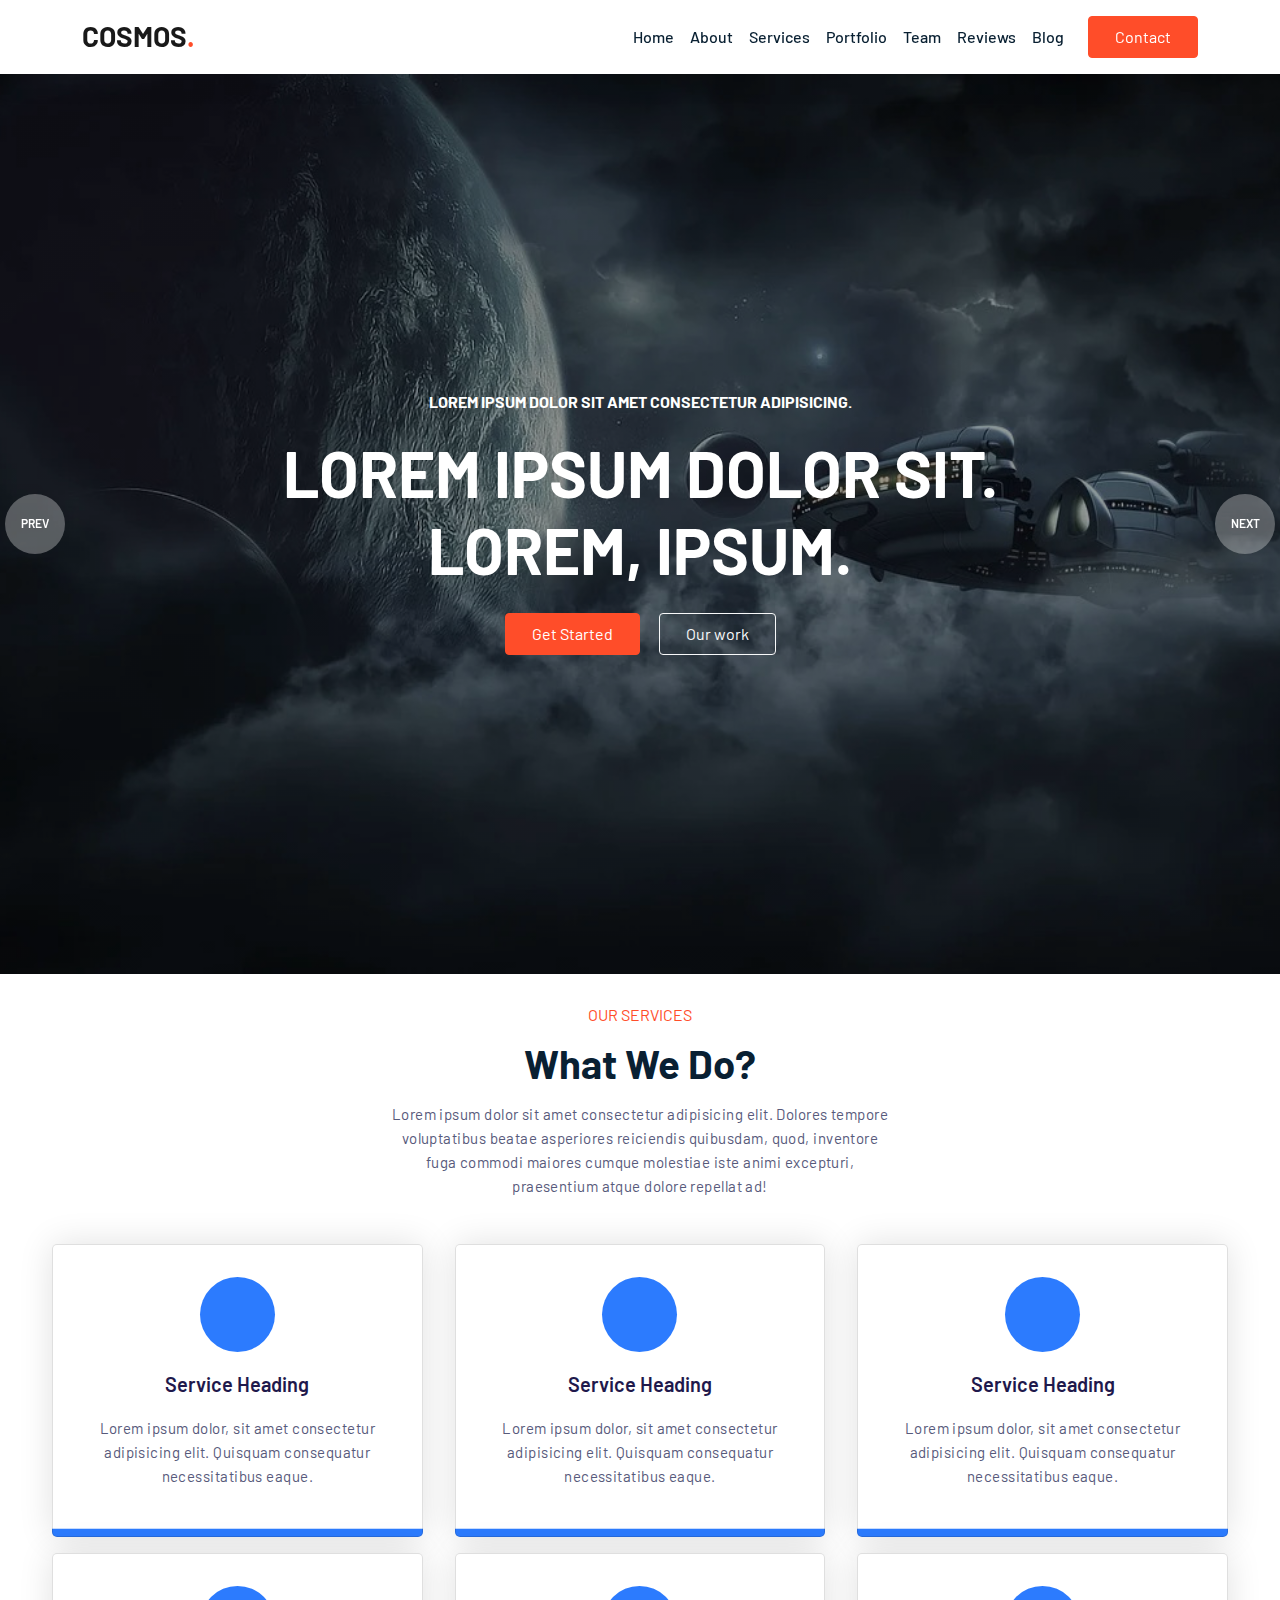
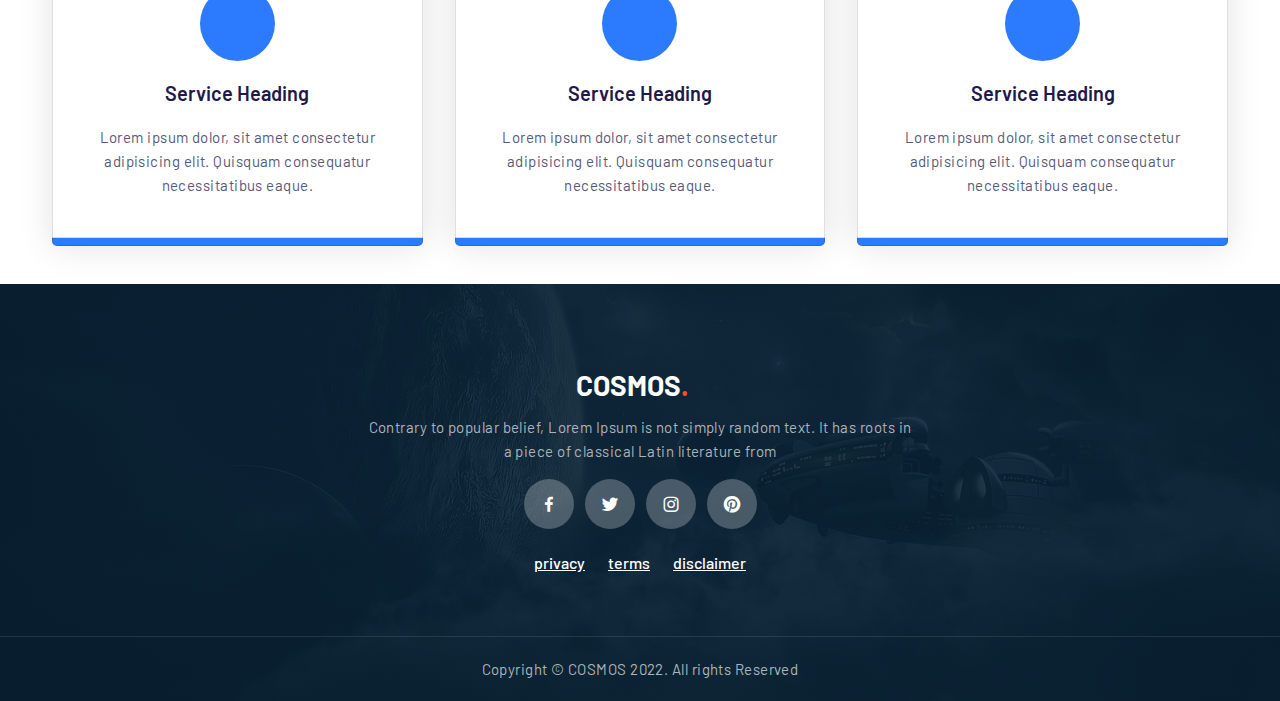
<file: service.html>
<!DOCTYPE html>
<html lang="en">
<head>
  <meta charset="UTF-8">
  <meta http-equiv="X-UA-Compatible" content="IE=edge">
  <meta name="viewport" content="width=device-width, initial-scale=1.0">
   <!-- Bootstrap CSS -->
   <link rel="stylesheet" href="css/bootstrap.min.css" />
   <link rel="stylesheet" href="css/owl.carousel.min.css" />
   <link rel="stylesheet" href="css/owl.theme.default.min.css" />
   <link
     href="https://unpkg.com/boxicons@2.1.1/css/boxicons.min.css"
     rel="stylesheet"
   />
   <link rel="stylesheet" href="css/style.css" />
  <title>Services</title>
</head>
<body>
 
   <!-- NAVBAR -->
   <nav class="navbar navbar-expand-lg navbar-light bg-white sticky-top">
    <div class="container">
      <a class="navbar-brand" href="#">COSMOS<span class="dot">.</span></a>
      <button
        class="navbar-toggler"
        type="button"
        data-bs-toggle="collapse"
        data-bs-target="#navbarNav"
        aria-controls="navbarNav"
        aria-expanded="false"
        aria-label="Toggle navigation"
      >
        <span class="navbar-toggler-icon"></span>
      </button>
      <div class="collapse navbar-collapse" id="navbarNav">
        <ul class="navbar-nav ms-auto">
          <li class="nav-item">
            <a class="nav-link" href="index.html">Home</a>
          </li>
          <li class="nav-item">
            <a class="nav-link" href="abut.php">About</a>
          </li>
          <li class="nav-item">
            <a class="nav-link" href="service.html">Services</a>
          </li>
          <li class="nav-item">
            <a class="nav-link" href="#portfolio">Portfolio</a>
          </li>
          <li class="nav-item">
            <a class="nav-link" href="#team">Team</a>
          </li>
          <li class="nav-item">
            <a class="nav-link" href="#reviews">Reviews</a>
          </li>
          <li class="nav-item">
            <a class="nav-link" href="#blog">Blog</a>
          </li>
        </ul>
        <a
          href="#"
          data-bs-toggle="modal"
          data-bs-target="#exampleModal"
          class="btn btn-brand ms-lg-3"
          >Contact</a
        >
      </div>
    </div>
  </nav>

  <div class="owl-carousel owl-theme hero-slider">
    <div class="slide slide1">
      <div class="container">
        <div class="row">
          <div class="col-12 text-center text-white">
            <h6 class="text-white text-uppercase">
              Lorem ipsum dolor sit amet consectetur adipisicing.
            </h6>
            <h1 class="display-3 my-4">
              Lorem ipsum dolor sit.<br />Lorem, ipsum.
            </h1>
            <a href="#" class="btn btn-brand">Get Started</a>
            <a href="#" class="btn btn-outline-light ms-3">Our work</a>
          </div>
        </div>
      </div>
    </div>
    <div class="slide slide2">
      <div class="container">
        <div class="row">
          <div class="col-12 col-lg-10 offset-lg-1 text-white">
            <h6 class="text-white text-uppercase">Lorem ipsum dolor sit.</h6>
            <h1 class="display-3 my-4">Lorem, ipsum. <br />Lorem, ipsum.</h1>
            <a href="#" class="btn btn-brand">Get Started</a>
            <a href="#" class="btn btn-outline-light ms-3">Our work</a>
          </div>
        </div>
      </div>
    </div>
  </div>

    <!--servise-->
    <section>
      <div class="row">
        <div class="col-12">
          <div class="intro">
            <h6>Our Services</h6>
            <h1>What We Do?</h1>
            <p class="mx-auto">
              Lorem ipsum dolor sit amet consectetur adipisicing elit. Dolores
              tempore voluptatibus beatae asperiores reiciendis quibusdam,
              quod, inventore fuga commodi maiores cumque molestiae iste animi
              excepturi, praesentium atque dolore repellat ad!
            </p>
          </div>
        </div>
      </div>
      <div class="row">
        <div class="column">
          <div class="card">
            <div class="icon-wrapper">
              <i class="fas fa-hammer"></i>
            </div>
            <h3>Service Heading</h3>
            <p>
              Lorem ipsum dolor, sit amet consectetur adipisicing elit. Quisquam
              consequatur necessitatibus eaque.
            </p>
          </div>
        </div>
        <div class="column">
          <div class="card">
            <div class="icon-wrapper">
              <i class="fas fa-brush"></i>
            </div>
            <h3>Service Heading</h3>
            <p>
              Lorem ipsum dolor, sit amet consectetur adipisicing elit. Quisquam
              consequatur necessitatibus eaque.
            </p>
          </div>
        </div>
        <div class="column">
          <div class="card">
            <div class="icon-wrapper">
              <i class="fas fa-wrench"></i>
            </div>
            <h3>Service Heading</h3>
            <p>
              Lorem ipsum dolor, sit amet consectetur adipisicing elit. Quisquam
              consequatur necessitatibus eaque.
            </p>
          </div>
        </div>
        <div class="column">
          <div class="card">
            <div class="icon-wrapper">
              <i class="fas fa-truck-pickup"></i>
            </div>
            <h3>Service Heading</h3>
            <p>
              Lorem ipsum dolor, sit amet consectetur adipisicing elit. Quisquam
              consequatur necessitatibus eaque.
            </p>
          </div>
        </div>
        <div class="column">
          <div class="card">
            <div class="icon-wrapper">
              <i class="fas fa-broom"></i>
            </div>
            <h3>Service Heading</h3>
            <p>
              Lorem ipsum dolor, sit amet consectetur adipisicing elit. Quisquam
              consequatur necessitatibus eaque.
            </p>
          </div>
        </div>
        <div class="column">
          <div class="card">
            <div class="icon-wrapper">
              <i class="fas fa-plug"></i>
            </div>
            <h3>Service Heading</h3>
            <p>
              Lorem ipsum dolor, sit amet consectetur adipisicing elit. Quisquam
              consequatur necessitatibus eaque.
            </p>
          </div>
        </div>
      </div>
    </section>

<!--footer-->
  <footer>
    <div class="footer-top text-center">
      <div class="container">
        <div class="row justify-content-center">
          <div class="col-lg-6 text-center">
            <h4 class="navbar-brand">COSMOS<span class="dot">.</span></h4>
            <p>
              Contrary to popular belief, Lorem Ipsum is not simply random
              text. It has roots in a piece of classical Latin literature from
            </p>
            <div class="col-auto social-icons">
              <a href="#"><i class="bx bxl-facebook"></i></a>
              <a href="#"><i class="bx bxl-twitter"></i></a>
              <a href="#"><i class="bx bxl-instagram"></i></a>
              <a href="#"><i class="bx bxl-pinterest"></i></a>
            </div>
            <div class="col-auto conditions-section">
              <a href="#">privacy</a>
              <a href="#">terms</a>
              <a href="#">disclaimer</a>
            </div>
          </div>
        </div>
      </div>
    </div>
    <div class="footer-bottom text-center">
      <p class="mb-0">Copyright &#169 COSMOS 2022. All rights Reserved</p>
    </div>
  </footer>

    <!-- Modal -->
  <div
  class="modal fade"
  id="exampleModal"
  tabindex="-1"
  aria-labelledby="exampleModalLabel"
  aria-hidden="true"
>
  <div class="modal-dialog modal-dialog-centered modal-xl">
    <div class="modal-content">
      <div class="modal-body p-0">
        <div class="container-fluid">
          <div class="row gy-4">
            <div
              class="col-lg-4 col-sm-12 bg-cover"
              style="background-image: url(img/c2.jpg); min-height: 300px"
            >
              <div></div>
            </div>
            <div class="col-lg-8">
              <form class="p-lg-5 col-12 row g-3">
                <div>
                  <h1>Get in touch</h1>
                  <p>
                    Fell free to contact us and we will get back to you as
                    soon as possible
                  </p>
                </div>
                <div class="col-lg-6">
                  <label for="userName" class="form-label"
                    >First name</label
                  >
                  <input
                    type="text"
                    class="form-control"
                    placeholder="Jon"
                    id="userName"
                    aria-describedby="emailHelp"
                  />
                </div>
                <div class="col-lg-6">
                  <label for="userName" class="form-label">Last name</label>
                  <input
                    type="text"
                    class="form-control"
                    placeholder="Doe"
                    id="userName"
                    aria-describedby="emailHelp"
                  />
                </div>
                <div class="col-12">
                  <label for="userName" class="form-label"
                    >Email address</label
                  >
                  <input
                    type="email"
                    class="form-control"
                    placeholder="Johndoe@example.com"
                    id="userName"
                    aria-describedby="emailHelp"
                  />
                </div>
                <div class="col-12">
                  <label for="exampleInputEmail1" class="form-label"
                    >Enter Message</label
                  >
                  <textarea
                    name=""
                    placeholder="This is looking great and nice."
                    class="form-control"
                    id=""
                    rows="4"
                  ></textarea>
                </div>

                <div class="col-12">
                  <button type="submit" class="btn btn-brand">
                    Send Message
                  </button>
                </div>
              </form>
            </div>
          </div>
        </div>
      </div>
    </div>
  </div>
</div>
  <script src="js/jquery.min.js"></script>
  <script src="js/bootstrap.bundle.min.js"></script>
  <script src="js/owl.carousel.min.js"></script>
  <script src="js/app.js"></script>
</body>
</html>
</file>
<file: css/style.css>
@import url('https://fonts.googleapis.com/css2?family=Barlow:wght@400;500;600;700&display=swap');

:root {
    --brand: #ff4d29;
    --dark: #092032;
    --body: #516171;
    --border: rgba(0,0,0,0.08);
    --shadow: 0px 6px 30px rgba(0, 0, 0, 0.08);
    
}

body {
    font-family: "Barlow", sans-serif;
    color: var(--body);
    line-height: 1.7;
}

h1,h2,h3,h4,h5,h6,
.display-1,.display-2,.display-3,.display-4 {
    font-weight: 700;
    color: var(--dark);
}

.bg-cover {
    background-size: cover;
    background-position: center;
    background-repeat: no-repeat;
}

img {
    width: 100%;
}

a {
    color: var(--dark);
    transition: all 0.4s ease;
    font-weight: 500;
}

a:hover {
    color: var(--brand);
}

section {
    padding-top: 80px;
    padding-bottom: 80px;
}

.text-brand {
    color: var(--brand) !important;
}


.hero-slider .owl-prev,
.hero-slider .owl-next{
    background-color: rgba(255, 255, 255, 0.3) !important;
    width: 60px !important;
    height: 60px !important;
    display: block;
    display: grid;
    place-items: center;
    color: #fff !important;
    border-radius: 100px;
    line-height: 0;
    border-radius: 100px !important;
    position: absolute;
    top: 50%;
    font-weight: 600 !important;
    font-size: 12px !important;
    transition: all 0.4s ease;
    margin-top: -30px !important;
}

.owl-prev {
    left: 0;
}
.owl-next {
    right: 0;
}

.hero-slider .owl-prev:hover,
.hero-slider .owl-next:hover {
    background-color: var(--brand) !important; 
}

.owl-dot.active span{
    background-color: var(--brand) !important;
}


 /* slide */
 .slide {
     min-height: 100vh;
     display: flex;
     align-items: center;
     justify-content: center;
     position: relative;
}

.slide1 {
    background: linear-gradient(rgba(0, 0, 0, 0.4), rgba(0, 0, 0, 0.4)), url(../img/img1.jpg);
    background-size: cover;
    background-position: center;
    background-repeat: no-repeat;
}

.slide2 {
    background: linear-gradient(rgba(0, 0, 0, 0.4), rgba(0, 0, 0, 0.4)), url(../img/img1.jpg);
    background-size: cover;
    background-position: center;
    background-repeat: no-repeat;
}

.slide .display-3 {
    text-transform: uppercase;
    color: #fff;
}

/* navbar */
.navbar {
    box-shadow: var(--shadow);
}

.social-icons a {
    width: 28px;
    height: 28px;
    display: inline-flex;
    color: #fff;
    background-color: rgba(255, 255, 255, 0.25);
    text-decoration: none;
    align-items: center;
    justify-content: center;
    border-radius: 100px;
}

.social-icons a:hover {
    background-color: #fff;
    color: var(--brand);
}
.conditions-section{
    margin: 20px 0;
}
.conditions-section a{
   color: #fff;
   margin: 0 10px;
}

.navbar .navbar-nav .nav-link {
    color: var(--dark);
}

.navbar .navbar-nav .nav-link:hover {
    color: var(--brand);
}

.navbar .navbar-nav .nav-link.active {
    color: var(--brand);
}

.navbar-brand {
    font-size: 28px;
    font-weight: 700;
}

.navbar-brand .dot {
    color: var(--brand);
}

.btn {
    padding: 8px 26px;
}

.btn-brand {
    border-color: var(--brand);
    background-color: var(--brand);
    color: #fff;
}

.btn-brand:hover {
    background-color: #d64022;
    border-color: #d64022;
    color: #fff;
}

.intro {margin-bottom: 36px;
text-align: center;}

.intro p {
    max-width: 500px;
}
.intro h6{
    color: var(--brand);
    font-weight: 400;
    text-transform: uppercase;
}

.intro h1 {
    margin-top: 15px;
    margin-bottom: 15px;
}

.info-box {
    align-items: center;
    display: flex;
}

.info-box img {
    width: 90px;
}


#milestone {
    background: linear-gradient(rgba(255, 77, 41, 0.85), rgba(255, 77, 41, 0.85)), url(../img/img1.jpg);
    background-size: cover;
    background-position: center;
    background-repeat: no-repeat;
}

#milestone h1,
#milestone p {
    color: #fff;
}

.service {
    padding: 32px;
    background-color: #fff;
    box-shadow: var(--shadow);
}

.service h5 {
    margin-top: 24px;
    margin-bottom: 14px;
}

.service img {
    width: 90px;
}


.project {
    position: relative;
    overflow: hidden;
    z-index: 2;
}

.project h6 {
    font-weight: 400;
}

.project h6::before {
    content: "";
    height: 2px;
    width: 30px;
    display: inline-block;
    background: var(--brand);
    vertical-align: middle;
    margin-right: 10px;
}


.project .overlay {
    width: 100%;
    height: 220px;
    position: absolute;
    bottom: 0;
    left: 0;
    background: linear-gradient(180deg, rgba(255, 76, 41, 0) 0%, var(--dark) 100%);
}

.project .content {
    position: absolute;
    left: 10%;
    bottom: 10%
}

.project h2,
.project h6 {
    color: #fff;
}

.team-member {
    text-align: center;
}

.team-member .image{
    position: relative;
    z-index: 2;
    overflow: hidden;
}

.team-member .overlay {
    width: 100%;
    height: 100%;
    position: absolute;
    left: 0;
    top: -10%;
    background-color: rgba(255, 77, 41, 0.7);
    opacity: 0;
    transition: all 0.4s ease;
}

.team-member h5 {
    margin-top: 16px;
    margin-bottom: 4px;
}

.team-member .social-icons {
    position: absolute;
    top: 60%;
    left: 50%;
    transform: translate(-50%, -50%);
    z-index: 2;
    opacity: 0;
    transition: all 0.4s ease;
}

.team-member .social-icons a {
    width: 40px;
    height: 40px;
}

.team-member:hover .social-icons {
    top: 50%;
    opacity: 1;
}

.team-member:hover .overlay {
    top: 0%;
    opacity: 1;
}

#reviews {

    background: linear-gradient(-90deg, rgba(8, 32, 50, 0.8), rgba(8, 32, 50, 0.8)), url(../img/img1.jpg), #082032;;
    background-size: cover;
    background-position: center;
    background-repeat: no-repeat;
}

.review {
    text-align: center;
    z-index: 2;
    position: relative;
    margin: 15px;
    max-width: 768px;
    margin: auto;
}

.review .bxs-quote-alt-left {
    font-size: 120px;
    position: absolute;
    opacity: 0.1;
    left: 50%;
    top: 50%;
    transform: translate(-50%, -50%);
    color: #fff;
}

.review img {
    width: 80px !important;
    height: 80px;
    border-radius: 100px;
    margin: auto;
}

.review h5 {
    margin-top: 16px;
    margin-bottom: 4px;
    color: #fff;
}

.review h3 {
    margin-top: 26px;
    margin-bottom: 26px;
    font-size: 22px;
    color: #fff;
    font-weight: 400;
    line-height: 1.7;
}

.review small {
    color: var(--brand);
}

.review .stars {
    color: var(--brand);
}

.blog-post {
    position: relative;
    background-color: #fff;
    box-shadow: var(--shadow);
}

.blog-post .content {
    padding: 32px;
}

.blog-post a {
    position: absolute;
    top: 20px;
    left: 20px;
    background-color: var(--brand);
    padding: 2px 12px;
    border-radius: 100px;
    text-decoration: none;
    color: #fff;
}

.blog-post h5 {
    margin-top: 12px;
    margin-bottom: 12px;
}

.blog-post small {
    text-transform: uppercase;
    color: var(--brand);
    text-decoration: underline;
}

footer {
    background: linear-gradient(0deg, rgba(8, 32, 50, 0.9), rgba(8, 32, 50, 0.9)), url(../img/img1.jpg), #082032;;
    background-size: cover;
    background-position: center;
    background-repeat: no-repeat;
}

footer .footer-top {
    padding-top: 80px;
    padding-bottom: 40px;
}

.footer-bottom {
    border-top: 1px solid rgba(255, 255, 255, 0.1);
    padding-bottom: 20px;
    padding-top: 20px;
}

footer .navbar-brand {
    color: #fff;
}

footer p {
    color: #ADB3B9;
}

footer .social-icons a {
    width: 50px;
    height: 50px;
    font-size: 20px;
    margin-left: 4px;
    margin-right: 4px;
}

.loader {
    min-height: 100vh;
    display: flex;
    align-items: center;
    justify-content: center;
    background-color: red;
    z-index: 99999;
    position: fixed;
    left: 0;
    right: 0;
}


input.form-control {
    border-color: transparent;
    height: 44px;
}

.form-control {
    background-color: rgba(0, 0, 0, 0.04);
    border-color: rgba(0, 0, 0, 0.04);;
}

.form-control:focus {
    box-shadow: none;
    border-color: var(--brand);
}

/* services */
section {
    height: 100vh;
    width: 100%;
    display: grid;
    place-items: center;
  }
  .row {
    display: flex;
    flex-wrap: wrap;
  }
  .column {
    width: 100%;
    padding: 0 1em 1em 1em;
    text-align: center;
  }
  .card {
    width: 100%;
    height: 100%;
    padding: 2em 1.5em;
    background: linear-gradient(#ffffff 50%, #2c7bfe 50%);
    background-size: 100% 200%;
    background-position: 0 2.5%;
    border-radius: 5px;
    box-shadow: 0 0 35px rgba(0, 0, 0, 0.12);
    cursor: pointer;
    transition: 0.5s;
  }
  h3 {
    font-size: 20px;
    font-weight: 600;
    color: #1f194c;
    margin: 1em 0;
  }
  p {
    color: #575a7b;
    font-size: 15px;
    line-height: 1.6;
    letter-spacing: 0.03em;
  }
  .icon-wrapper {
    background-color: #2c7bfe;
    position: relative;
    margin: auto;
    font-size: 30px;
    height: 2.5em;
    width: 2.5em;
    color: #ffffff;
    border-radius: 50%;
    display: grid;
    place-items: center;
    transition: 0.5s;
  }
  .card:hover {
    background-position: 0 100%;
  }
  .card:hover .icon-wrapper {
    background-color: #ffffff;
    color: #2c7bfe;
  }
  .card:hover h3 {
    color: #ffffff;
  }
  .card:hover p {
    color: #f0f0f0;
  }
  @media screen and (min-width: 768px) {
    section {
      padding: 0 2em;
    }
    .column {
      flex: 0 50%;
      max-width: 50%;
    }
  }
  @media screen and (min-width: 992px) {
    section {
      padding: 1em 3em;
    }
    .column {
      flex: 0 0 33.33%;
      max-width: 33.33%;
    }
  }
</file>
